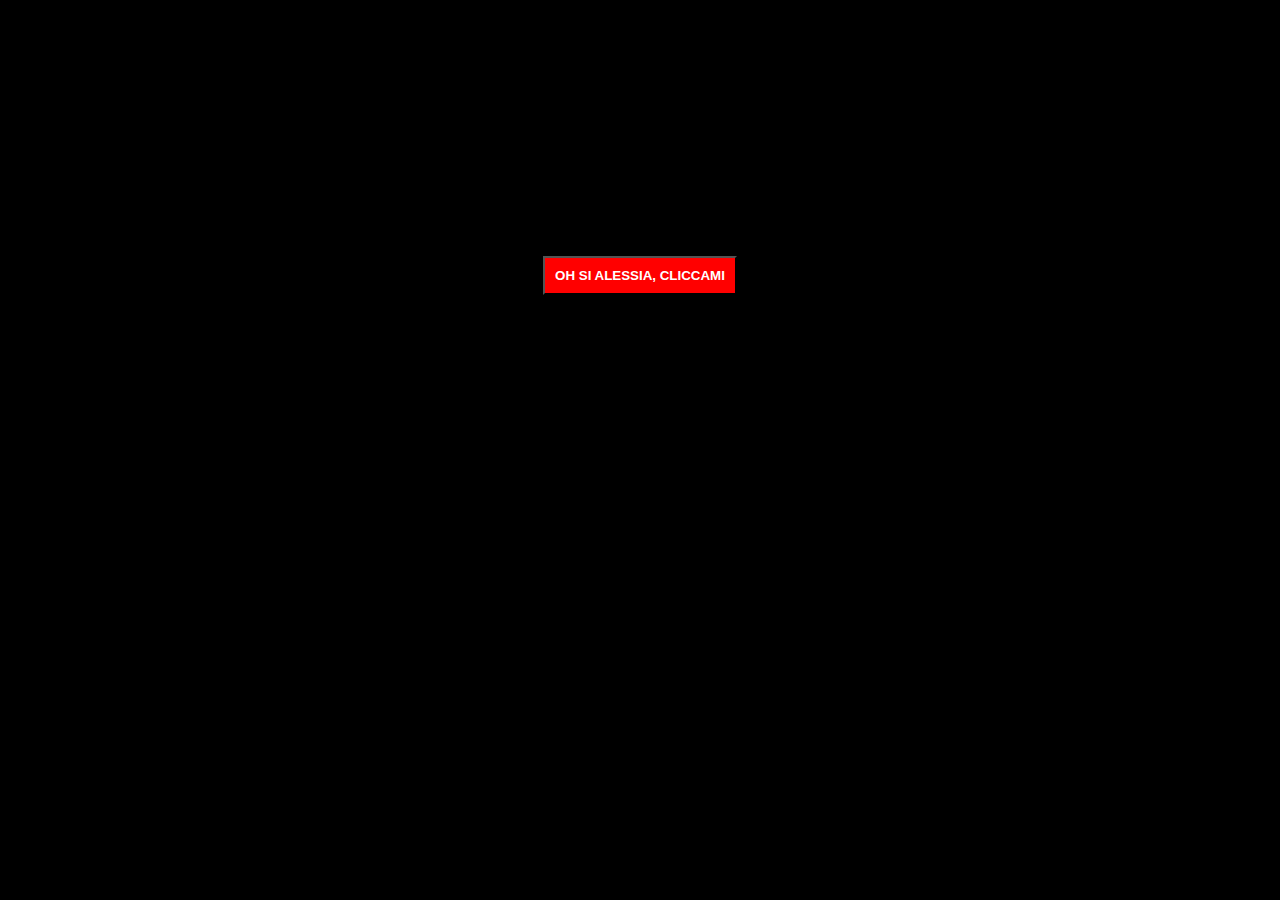
<file: yari.html>
<html>
	<head>
		<style>
			button{
				padding:10px;
				background-color:red;
				color:white;
				font-weight:bold;
			}
			body{
				background-color:black;
				color:white;
				font-family: 'Roboto Condensed', sans-serif;
				
			}
			table{
				margin-left:auto;
				margin-right:auto;
				width:60%;
			}
			#due{
				margin-top:20%;
			}
			tr{
				width:25%
			}
			td{
				
				text-align:center;
			}
			.a{
				font-size:45px;
				color:red;
			}
			.b{
				font-size:20px;
			}
			
			img{
				width: 600px;
				height: 360px;
			}
		</style>
		<script>
			var countDownDate = new Date("Oct 24, 2022 21:00:00").getTime();
			
			var audio = null;
			
			var myfunc = setInterval(function() {
				
				
				var myaudio = setInterval(function(){
					audio.play();
				}, 1000)
				var now = new Date().getTime();
				var timeleft = countDownDate - now;
					
				var days = Math.floor(timeleft / (1000 * 60 * 60 * 24));
				var hours = Math.floor((timeleft % (1000 * 60 * 60 * 24)) / (1000 * 60 * 60));
				var minutes = Math.floor((timeleft % (1000 * 60 * 60)) / (1000 * 60));
				var seconds = Math.floor((timeleft % (1000 * 60)) / 1000);
				
				document.getElementById("days").innerHTML = days
				document.getElementById("hours").innerHTML = hours
				document.getElementById("mins").innerHTML = minutes
				document.getElementById("secs").innerHTML = seconds
				
				
				if (timeleft < 0) {
					audio = null;
					clearInterval(myfunc);
					document.getElementById("days").innerHTML = ""
					document.getElementById("hours").innerHTML = "" 
					document.getElementById("mins").innerHTML = ""
					document.getElementById("secs").innerHTML = ""
					document.getElementById("end").innerHTML = "TIME UP!!";
				}
			}, 1000)
			
			function mostra()
			{
				audio = new Audio('clocco.mp3');
				document.getElementById("due").style = "display:none";
				document.getElementById("foto").style = "";
				document.getElementById("uno").style = "";
			}
		</script>
	</head>
	<body>
		<table id="foto" style="display:none">
			<tr>
				<td>
					<img src="ste.jpeg">
				</td>
			</tr>
			<tr>
				<td class="a">
				CIAO ALESSIA, PREPARATI A GIOCARE CON NOI TRA:
				</td>
			</tr>
		</table>
		
		<table id="uno" style="display:none">
			
			<tr>
				<td class="a" id="days">
				</td>
				<td class="a" id="hours">
				</td>
				<td class="a" id="mins">
				</td>
				<td class="a" id="secs">
				</td>
			</tr>
			<tr>
				<td class="b">DAYS</td>
				<td class="b">HOURS</td>
				<td class="b">MINUTES</td>
				<td class="b">SECONDS</td>
			</tr>
		</table>
		
		<table id="due">
			<tr>
				<td class="b">
					<button id="botto" onclick="mostra()">OH SI ALESSIA, CLICCAMI</button>
				</td>
			</tr>
		</table>
	</body>
</html>
</file>
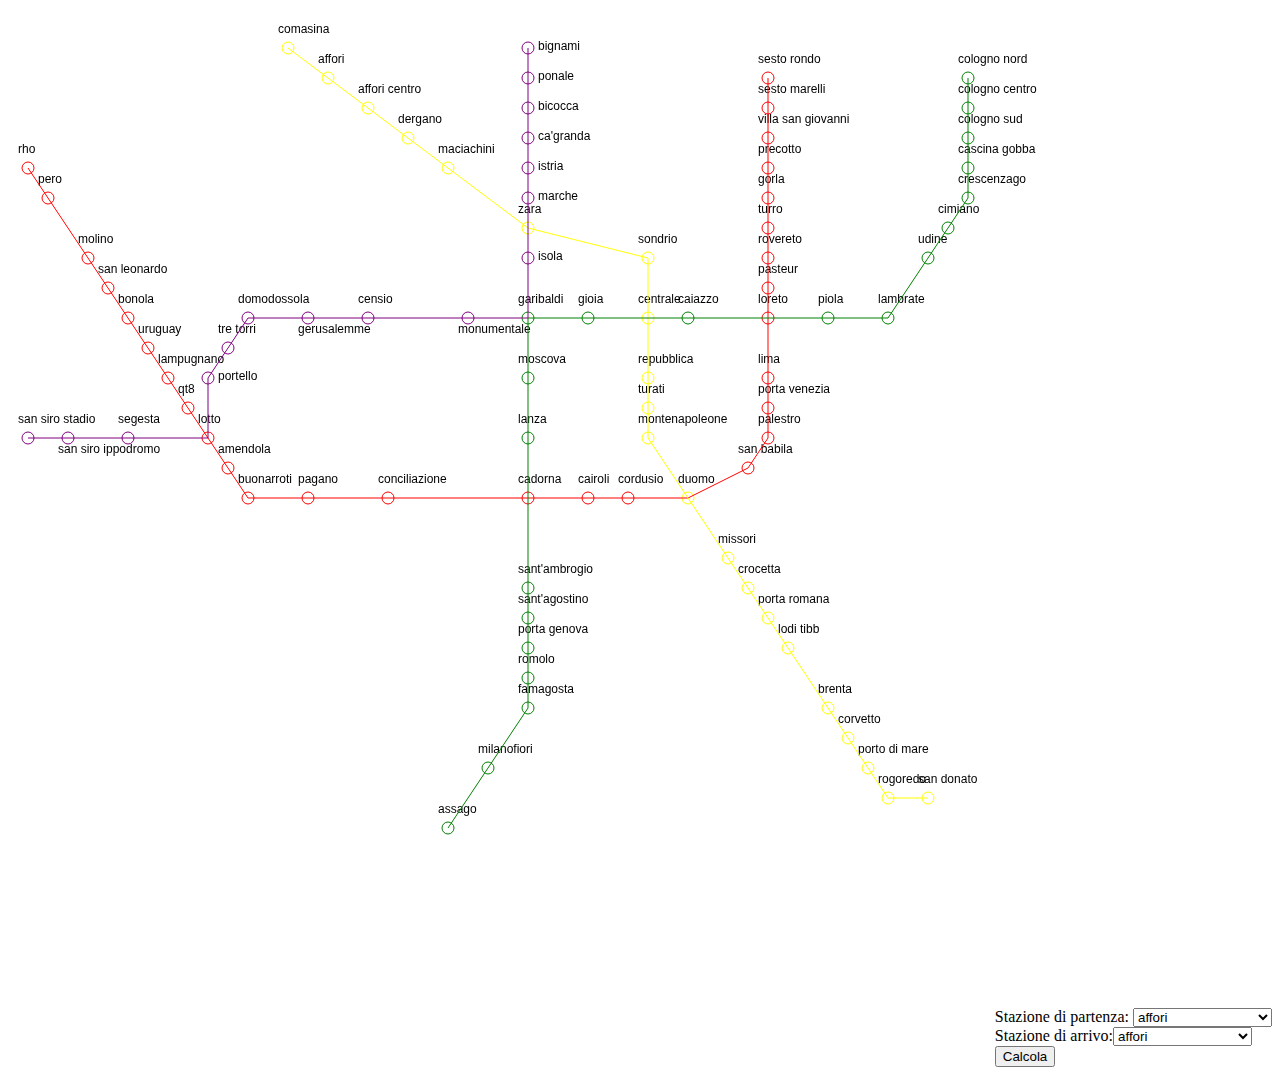
<file: Metro/metro - Copia.html>
<script src="metro.js"></script>

<body onload="start();">
  <canvas id="map" style="float:left" width="1030" height="1000"></canvas>
  <div style="float:right">
	Stazione di partenza: <select id="start"></select>
	<br>
	Stazione di arrivo:<select id="destination"></select>
	<br>
	<button onClick="stampa(start.value,destination.value)" > Calcola </button>
	<p id="path"> </p>
  </div>
</body>
</file>
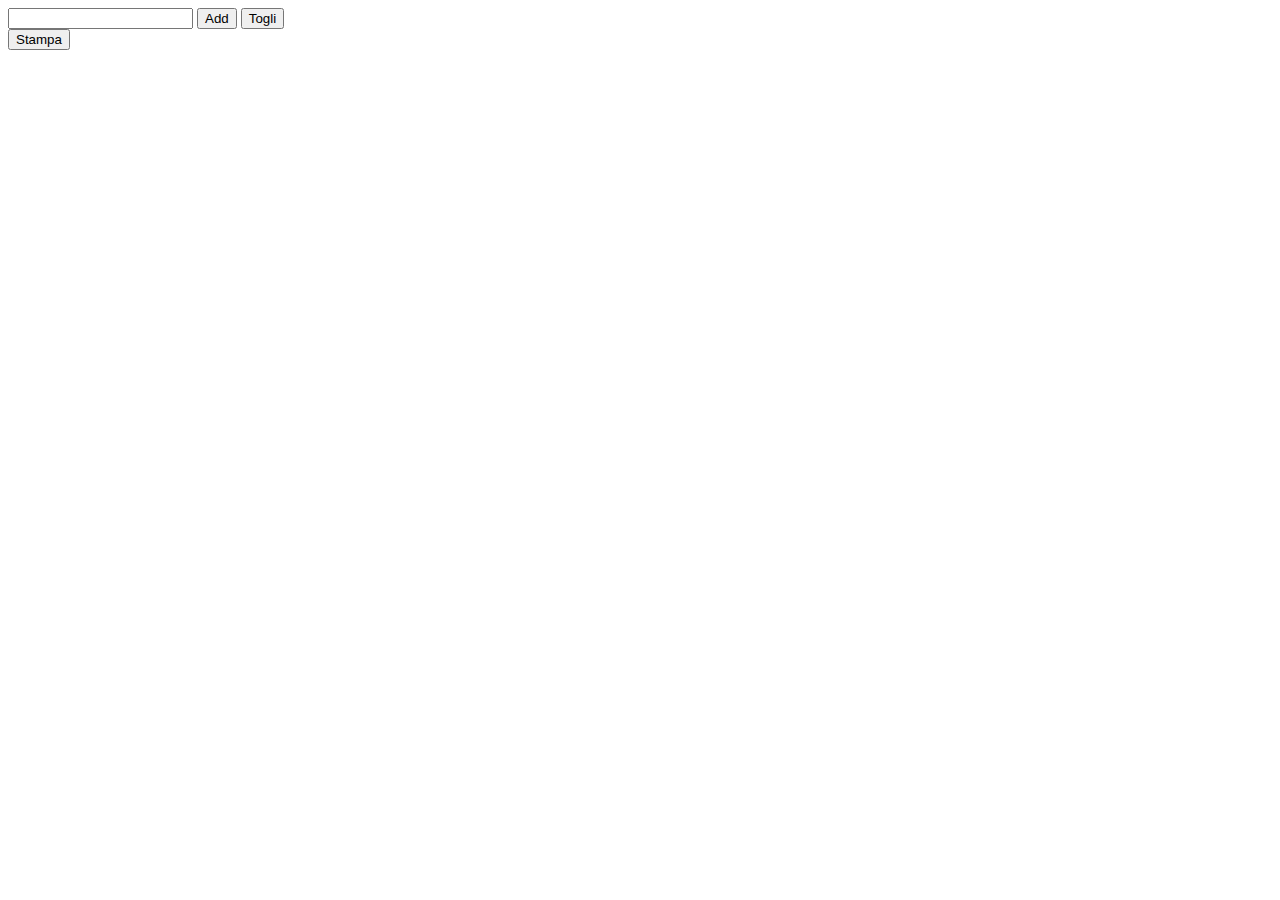
<file: Scacchi/luca.html>
<script>

	vet = [3 , 4 , 5 , 2 , 4 , 19];
	
	testo = "Ecco i tuoi numeri: ";
	
	function aggiungi()
	{
		vet.push(document.getElementById("numero").value);
		stampa();
	}
	
	function stampa()
	{
		testo = "Ecco i tuoi numeri: ";
		for(i=0; i<vet.length; i++)
			testo += vet[i] + " ";
	
		document.getElementById("risposta").innerHTML = testo;
	}
	
	function togli()
	{
		vet.pop();
		stampa();
	}
	
</script>

<body>
	<input type="number" id="numero">
	<button onClick="aggiungi()">Add</button> 
	<button onClick="togli()">Togli</button> <br>
	<button onClick="stampa()">Stampa</button> <br>
	<div id="risposta"></div>
</body>
</file>
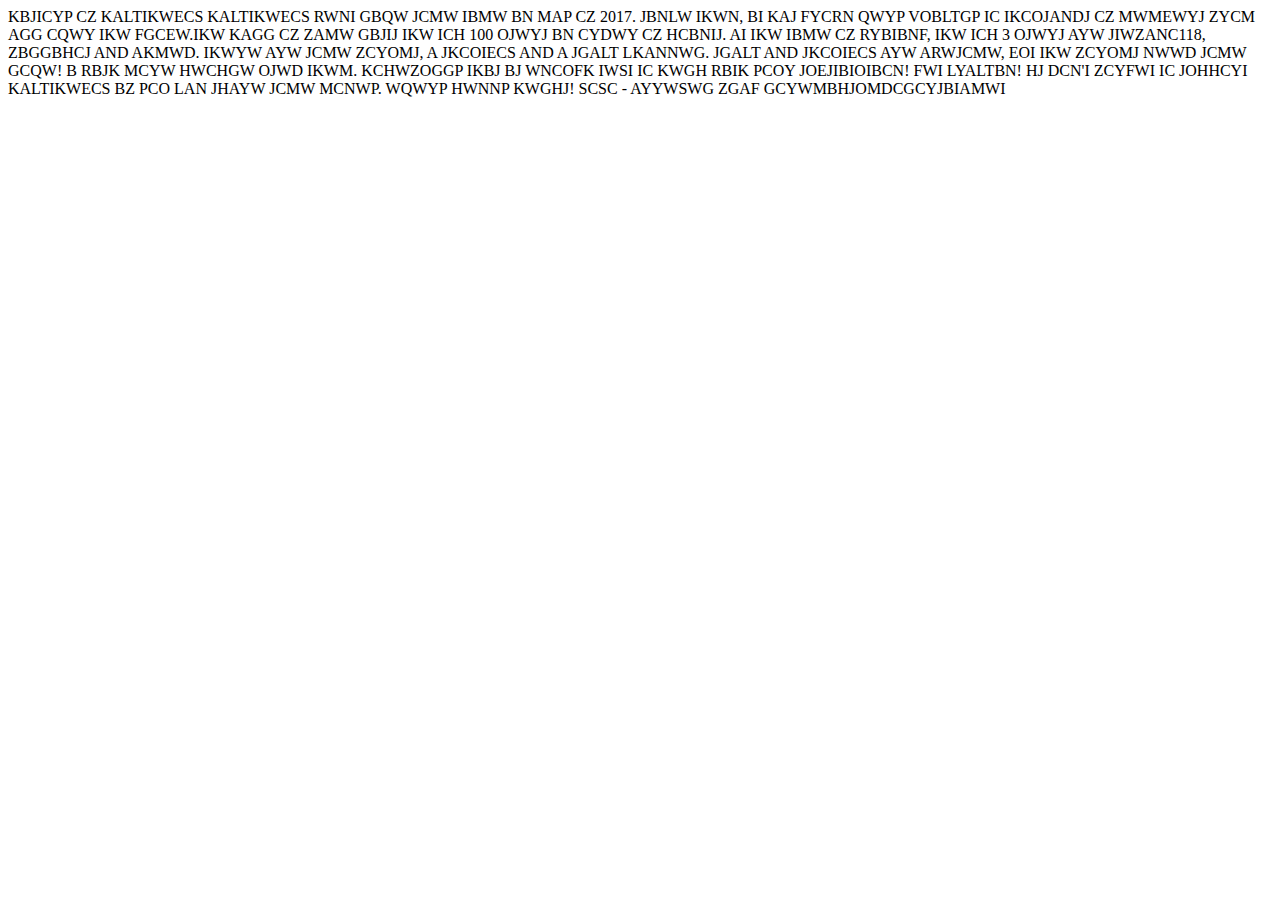
<file: Scacchi/verbi.html>
<script>

	testo = "KBJICYP CZ KHLTIKWECD KHLTIKWECD RWMI GBQW JCNW IBNW BM NHP CZ 2017. JBMLW IKWM, BI KHJ FYCRM QWYP VOBLTGP IC IKCOJHMSJ CZ NWNEWYJ ZYCN HGG CQWY IKW FGCEW.IKW KHGG CZ ZHNW GBJIJ IKW ICA 100 OJWYJ BM CYSWY CZ ACBMIJ. HI IKW IBNW CZ RYBIBMF, IKW ICA 3 OJWYJ HYW JIWZHMC118, ZBGGBACJ HMS HKNWS. IKWYW HYW JCNW ZCYONJ, H JKCOIECD HMS H JGHLT LKHMMWG. JGHLT HMS JKCOIECD HYW HRWJCNW, EOI IKW ZCYONJ MWWS JCNW GCQW! B RBJK NCYW AWCAGW OJWS IKWN. KCAWZOGGP IKBJ BJ WMCOFK IWDI IC KWGA RBIK PCOY JOEJIBIOIBCM! FWI LYHLTBM! AJ SCM'I ZCYFWI IC JOAACYI KHLTIKWECD BZ PCO LHM JAHYW JCNW NCMWP. WQWYP AWMMP KWGAJ! DCDC - HYYWDWG ZGHF GCYWNBAJONSCGCYJBIHNWI"
	
	map = [];
	key = "HAMSND".split("");
	val = "AHNDMS".split("");
	codemap = [];
	for(i=0;i<key.length;i++)
		codemap[key[i]] = val[i];
	
	for(i=0; i<testo.length; i++)
		map[testo[i]] = map[testo[i]] == undefined ? 1 : map[testo[i]] + 1 ;
	
	console.log(map);
	t2="";
	for(i=0; i<testo.length; i++)
	{
		t2 += codemap[testo[i]] == undefined ? testo[i] : codemap[testo[i]];
	}
			
	document.writeln(t2);
</script>
<body>
	
</body>
</file>
